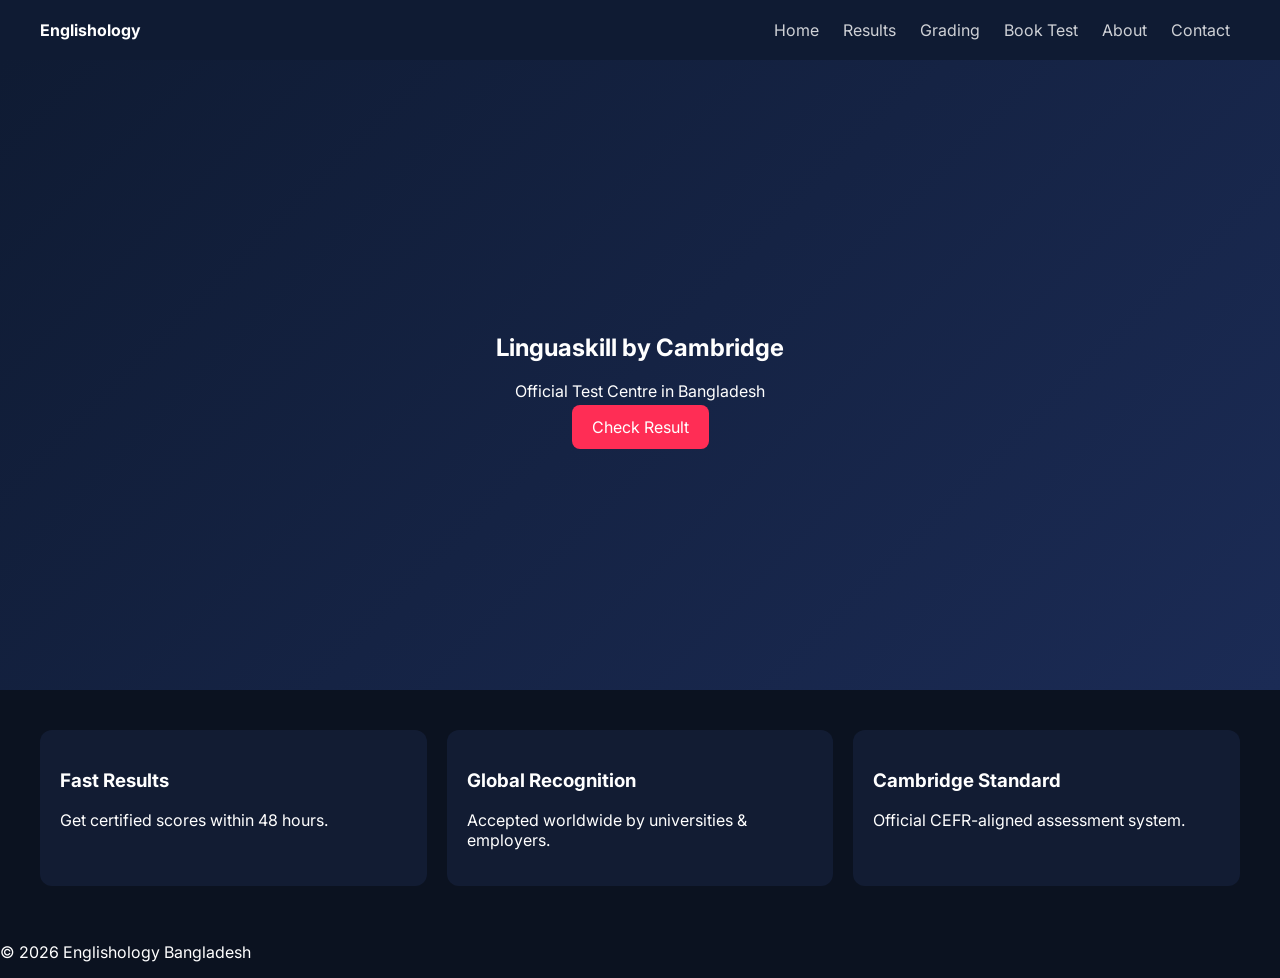
<file: index.html>
<!DOCTYPE html>
<html lang="en">
<head>
<meta charset="UTF-8">
<meta name="viewport" content="width=device-width, initial-scale=1.0">
<title>Englishology | Linguaskill Bangladesh</title>
<link rel="stylesheet" href="styles.css">
<link href="https://fonts.googleapis.com/css2?family=Inter:wght@300;400;600;700&display=swap" rel="stylesheet">
</head>
<body>

<header class="nav">
  <div class="logo">Englishology</div>
  <nav>
    <a href="index.html">Home</a>
    <a href="results.html">Results</a>
    <a href="grading.html">Grading</a>
    <a href="book.html">Book Test</a>
    <a href="about.html">About</a>
    <a href="contact.html">Contact</a>
  </nav>
</header>

<section class="hero">
  <div class="overlay"></div>
  <div class="hero-content">
    <h1>Linguaskill by Cambridge</h1>
    <p>Official Test Centre in Bangladesh</p>
    <a href="results.html" class="btn">Check Result</a>
  </div>
</section>

<section class="grid">
  <div class="card">
    <h3>Fast Results</h3>
    <p>Get certified scores within 48 hours.</p>
  </div>
  <div class="card">
    <h3>Global Recognition</h3>
    <p>Accepted worldwide by universities & employers.</p>
  </div>
  <div class="card">
    <h3>Cambridge Standard</h3>
    <p>Official CEFR-aligned assessment system.</p>
  </div>
</section>

<footer>
  <p>© 2026 Englishology Bangladesh</p>
</footer>

</body>
</html>
</file>
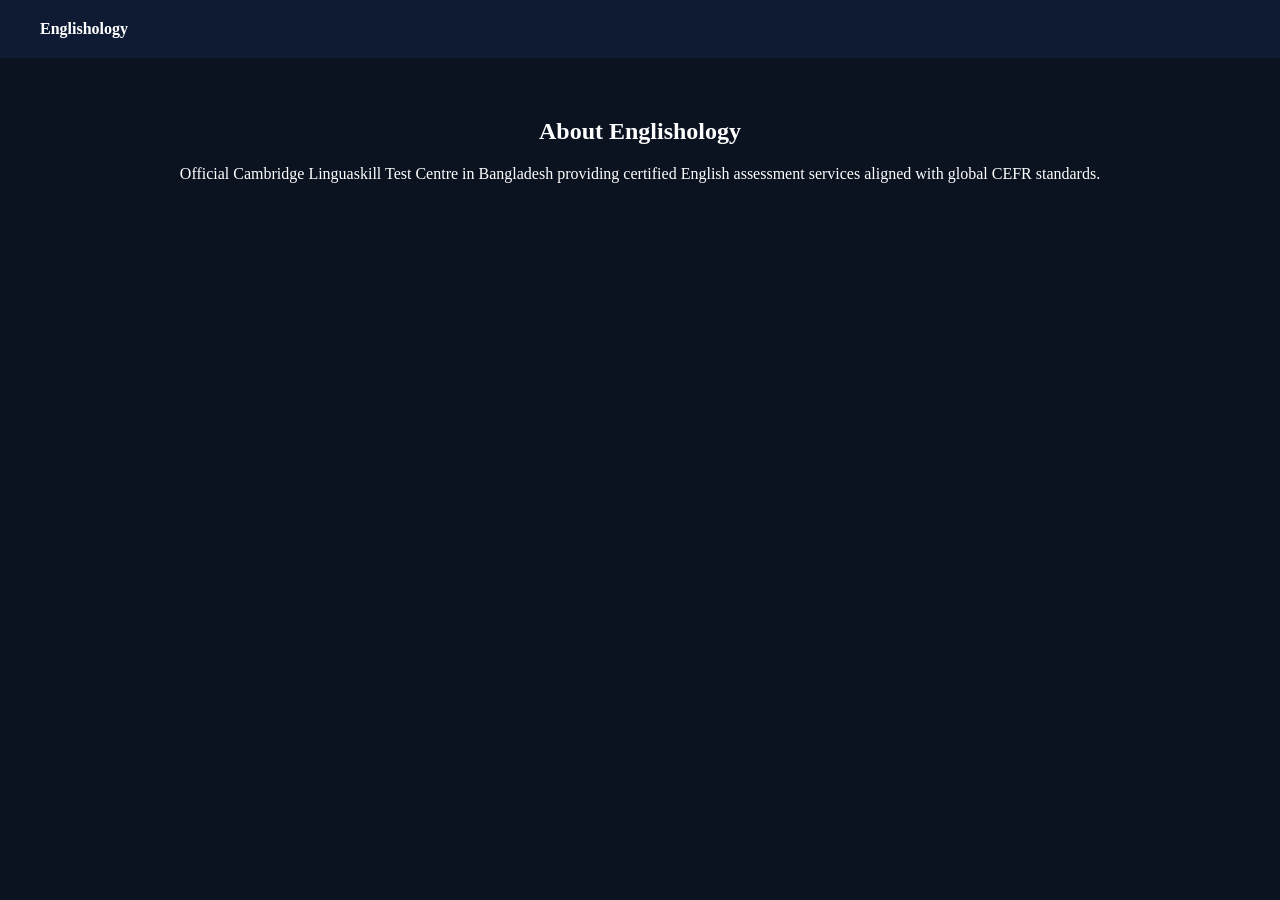
<file: about.html>
<!DOCTYPE html>
<html lang="en">
<head>
<meta charset="UTF-8">
<title>About</title>
<link rel="stylesheet" href="styles.css">
</head>
<body>
<header class="nav"><div class="logo">Englishology</div></header>

<section class="panel">
<h2>About Englishology</h2>
<p>Official Cambridge Linguaskill Test Centre in Bangladesh providing certified English assessment services aligned with global CEFR standards.</p>
</section>

</body>
</html>
</file>
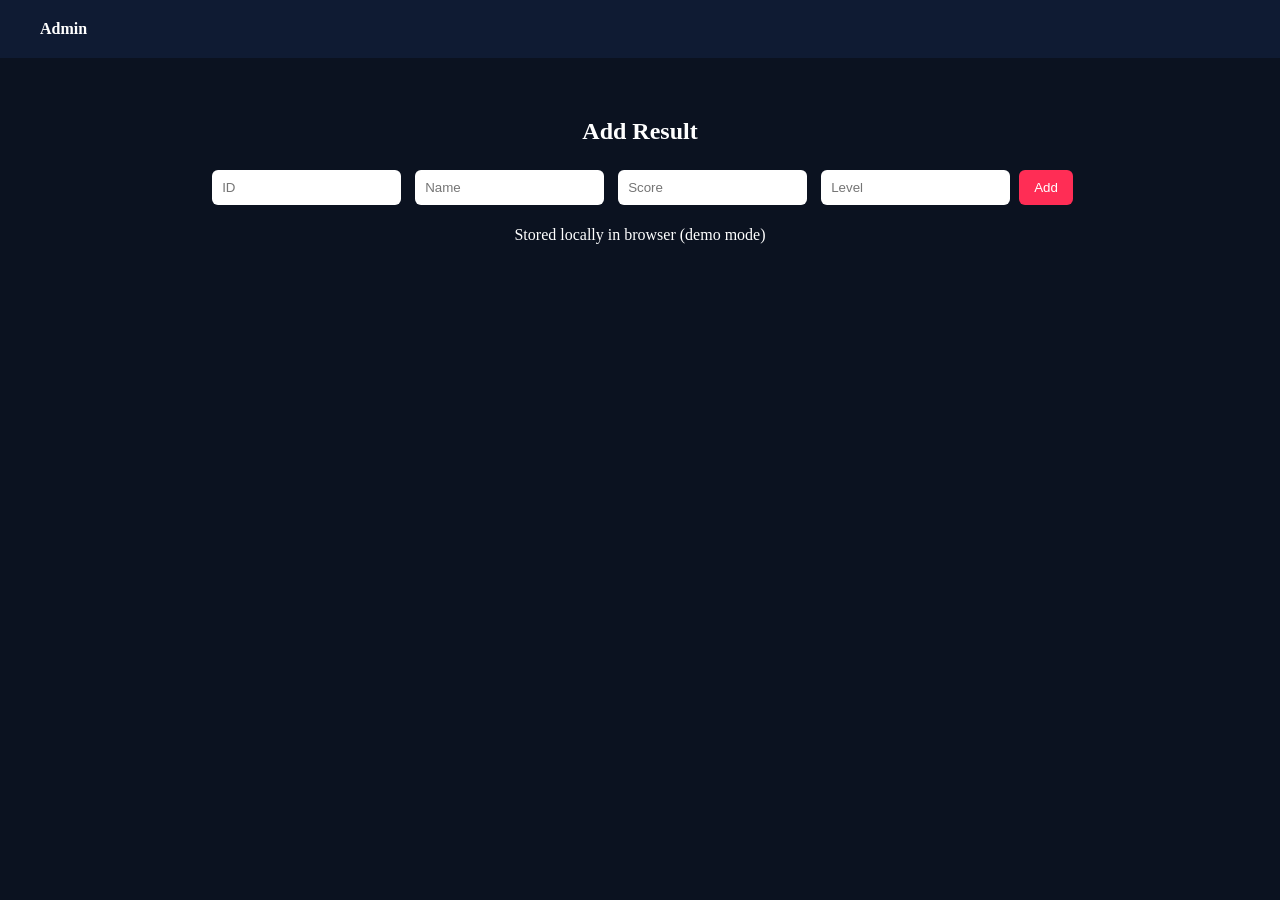
<file: admin.html>
<!DOCTYPE html>
<html lang="en">
<head>
<meta charset="UTF-8">
<title>Admin Panel</title>
<link rel="stylesheet" href="styles.css">
</head>
<body>
<header class="nav"><div class="logo">Admin</div></header>

<section class="panel">
<h2>Add Result</h2>
<input id="aid" placeholder="ID">
<input id="aname" placeholder="Name">
<input id="ascore" placeholder="Score">
<input id="alevel" placeholder="Level">
<button onclick="addResult()">Add</button>
<p>Stored locally in browser (demo mode)</p>
</section>

<script src="script.js"></script>
</body>
</html>
</file>
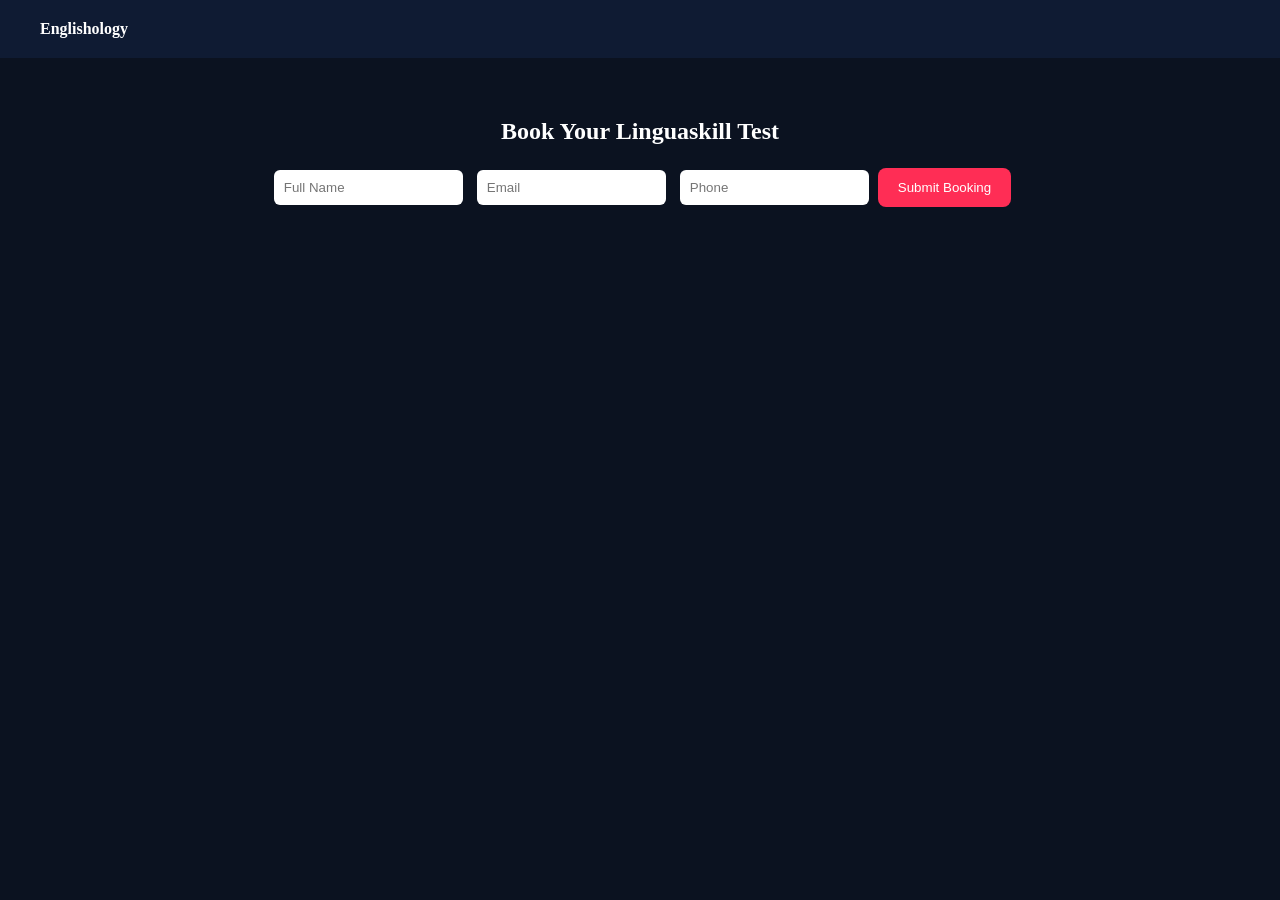
<file: book.html>
<!DOCTYPE html>
<html lang="en">
<head>
<meta charset="UTF-8">
<title>Book Test</title>
<link rel="stylesheet" href="styles.css">
</head>
<body>
<header class="nav"><div class="logo">Englishology</div></header>

<section class="panel">
<h2>Book Your Linguaskill Test</h2>
<input placeholder="Full Name">
<input placeholder="Email">
<input placeholder="Phone">
<button class="btn">Submit Booking</button>
</section>

</body>
</html>
</file>
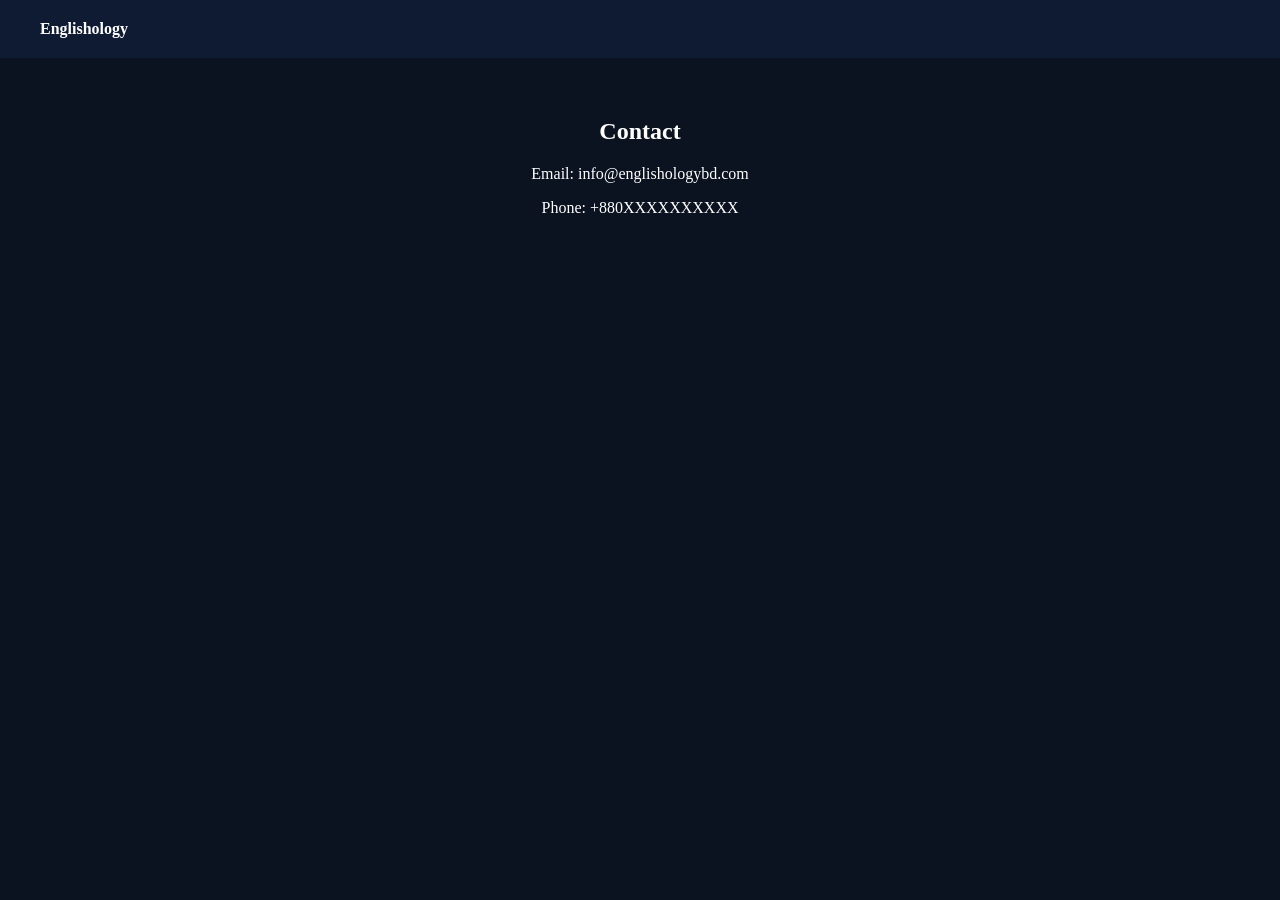
<file: contact.html>
<!DOCTYPE html>
<html lang="en">
<head>
<meta charset="UTF-8">
<title>Contact</title>
<link rel="stylesheet" href="styles.css">
</head>
<body>
<header class="nav"><div class="logo">Englishology</div></header>

<section class="panel">
<h2>Contact</h2>
<p>Email: info@englishologybd.com</p>
<p>Phone: +880XXXXXXXXXX</p>
</section>

</body>
</html>
</file>
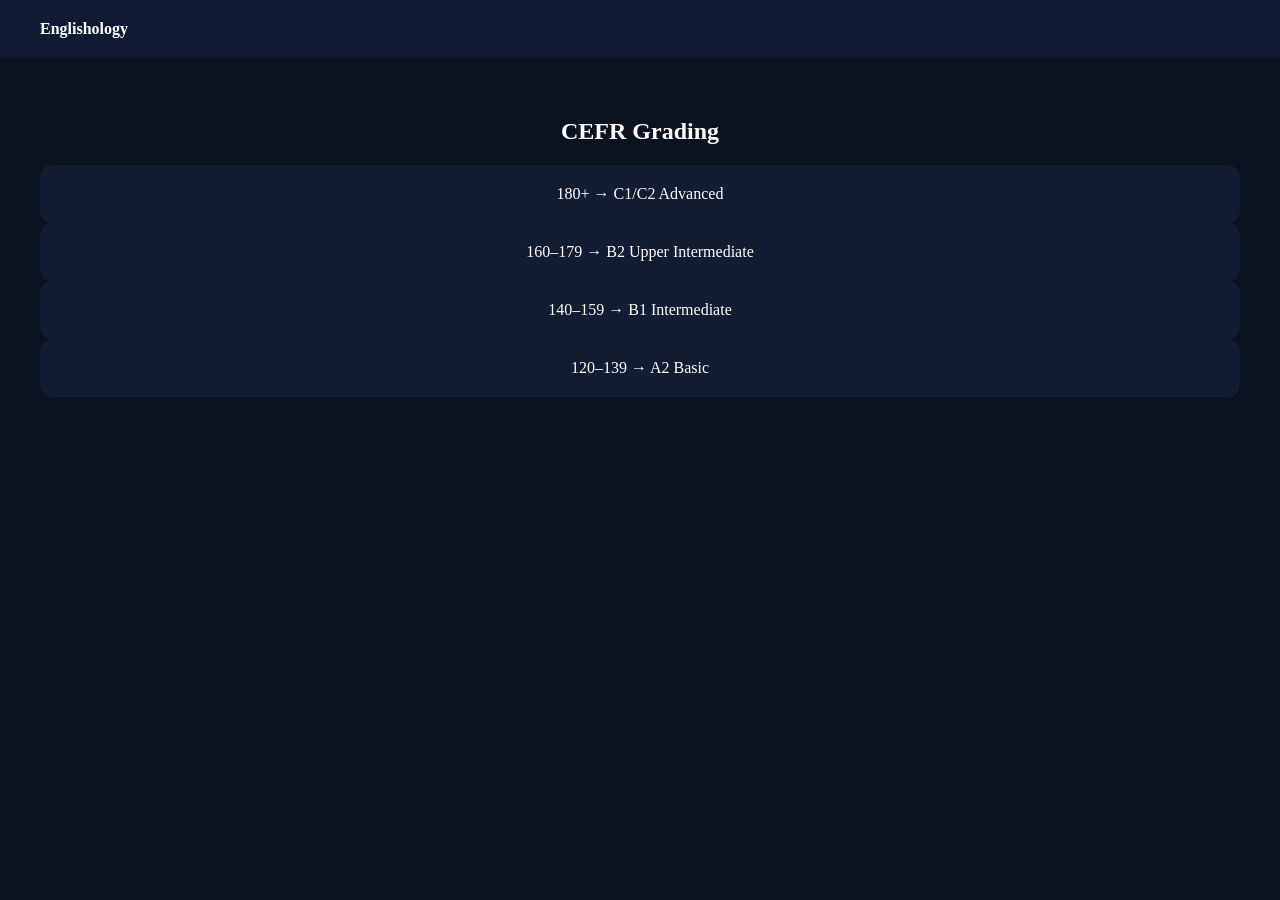
<file: grading.html>
<!DOCTYPE html>
<html lang="en">
<head>
<meta charset="UTF-8">
<title>Grading System</title>
<link rel="stylesheet" href="styles.css">
</head>
<body>
<header class="nav"><div class="logo">Englishology</div></header>

<section class="panel">
<h2>CEFR Grading</h2>
<div class="card">180+ → C1/C2 Advanced</div>
<div class="card">160–179 → B2 Upper Intermediate</div>
<div class="card">140–159 → B1 Intermediate</div>
<div class="card">120–139 → A2 Basic</div>
</section>

</body>
</html>
</file>
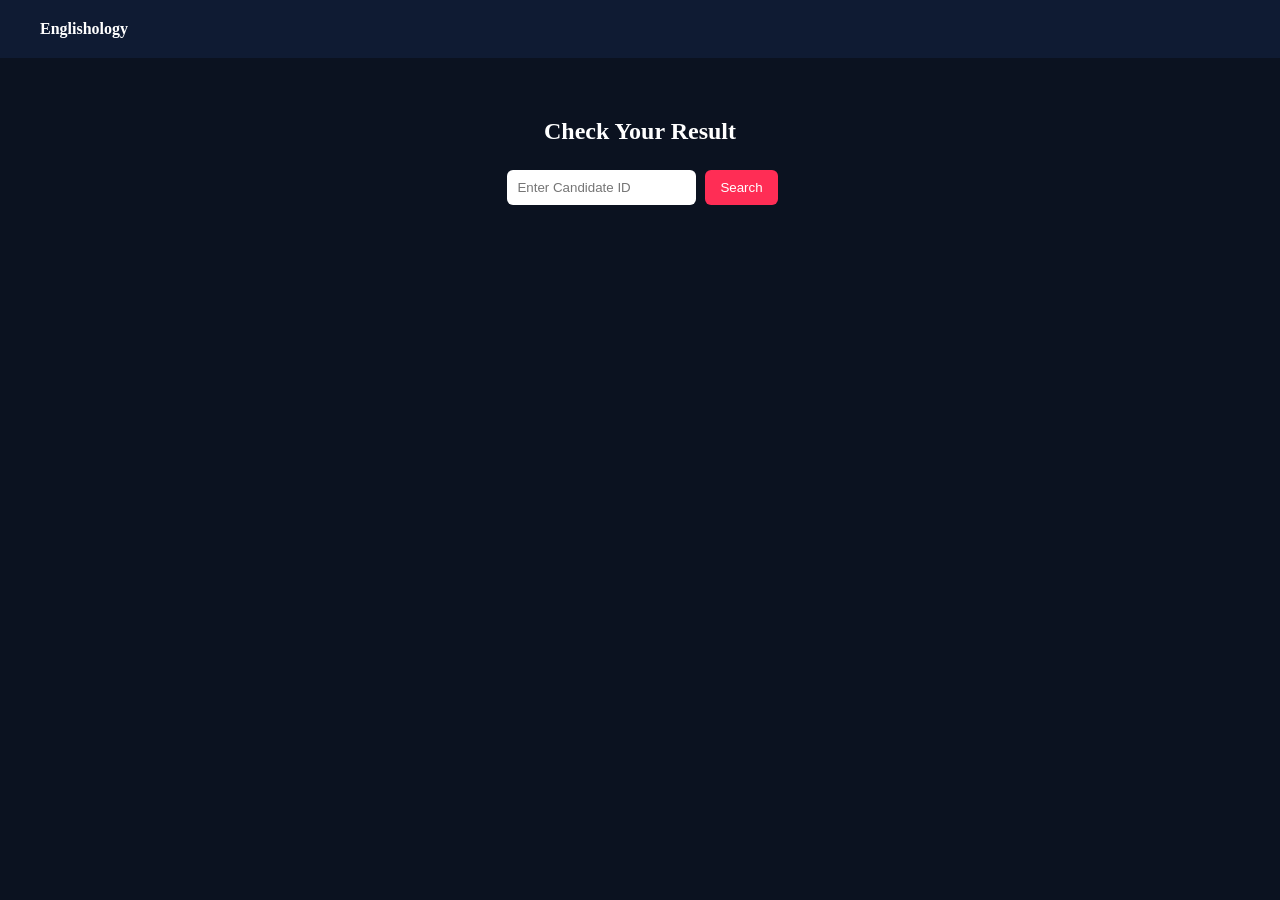
<file: results.html>
<!DOCTYPE html>
<html lang="en">
<head>
<meta charset="UTF-8">
<title>Check Result</title>
<link rel="stylesheet" href="styles.css">
</head>
<body>

<header class="nav">
  <div class="logo">Englishology</div>
</header>

<section class="panel">
  <h2>Check Your Result</h2>
  <input id="candidateId" placeholder="Enter Candidate ID">
  <button onclick="checkResult()">Search</button>
  <div id="resultOutput"></div>
</section>

<script src="script.js"></script>
</body>
</html>
</file>
<file: styles.css>
body{
margin:0;
font-family:Inter;
background:#0b1220;
color:white;
}

.nav{
display:flex;
justify-content:space-between;
padding:20px 40px;
background:#0f1b33;
position:sticky;
top:0;
}

.nav a{color:white;margin:0 10px;text-decoration:none;opacity:0.8}
.nav a:hover{opacity:1}

.logo{font-weight:700}

.hero{
height:70vh;
display:flex;
align-items:center;
justify-content:center;
text-align:center;
background:linear-gradient(135deg,#0f1b33,#1b2b55);
position:relative;
}

.hero-content{z-index:2}

.btn{
background:#ff2d55;
padding:12px 20px;
color:white;
border-radius:8px;
text-decoration:none;
}

.grid{
display:grid;
grid-template-columns:repeat(3,1fr);
gap:20px;
padding:40px;
}

.card{
background:#121c33;
padding:20px;
border-radius:12px;
}

.panel{
padding:40px;
text-align:center;
}

input{
padding:10px;
margin:5px;
border-radius:6px;
border:none;
}

button{
padding:10px 15px;
background:#ff2d55;
color:white;
border:none;
border-radius:6px;
cursor:pointer;
}
</file>
